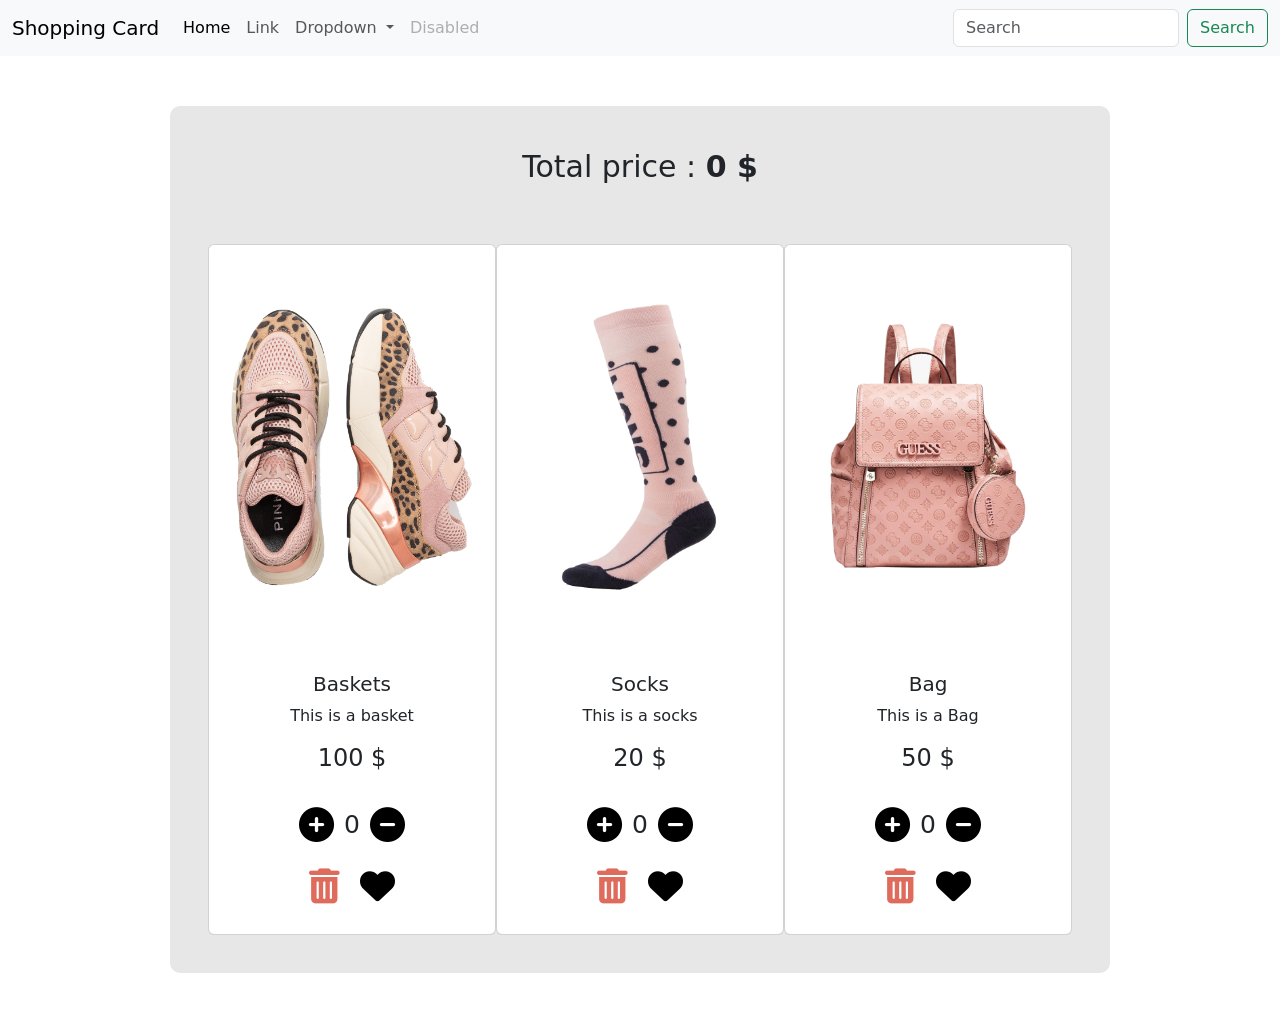
<file: projectdom1/index.html>
<!doctype html>
<html lang="en">
  <head>
    <meta charset="UTF-8" />
    <meta http-equiv="X-UA-Compatible" content="IE=edge" />
    <meta name="viewport" content="width=device-width, initial-scale=1.0" />
    <!-- Bootstrap link -->
    <link
      href="https://cdn.jsdelivr.net/npm/bootstrap@5.1.3/dist/css/bootstrap.min.css"
      rel="stylesheet"
      integrity="sha384-1BmE4kWBq78iYhFldvKuhfTAU6auU8tT94WrHftjDbrCEXSU1oBoqyl2QvZ6jIW3"
      crossorigin="anonymous"
    />
    <!-- Font awesome CSS -->
    <link
      rel="stylesheet"
      href="https://cdnjs.cloudflare.com/ajax/libs/font-awesome/6.0.0-beta2/css/all.min.css"
      integrity="sha512-YWzhKL2whUzgiheMoBFwW8CKV4qpHQAEuvilg9FAn5VJUDwKZZxkJNuGM4XkWuk94WCrrwslk8yWNGmY1EduTA=="
      crossorigin="anonymous"
      referrerpolicy="no-referrer"
    />
    <link rel="stylesheet" href="style.css" />
    <title>Workshop DOM</title>
  </head>
  <body>
    <header>
      <nav class="navbar navbar-expand-lg navbar-light bg-light">
        <div class="container-fluid">
          <a class="navbar-brand" href="#">Shopping Card</a>
          <button
            class="navbar-toggler"
            type="button"
            data-bs-toggle="collapse"
            data-bs-target="#navbarSupportedContent"
            aria-controls="navbarSupportedContent"
            aria-expanded="false"
            aria-label="Toggle navigation"
          >
            <span class="navbar-toggler-icon"></span>
          </button>
          <div class="collapse navbar-collapse" id="navbarSupportedContent">
            <ul class="navbar-nav me-auto mb-2 mb-lg-0">
              <li class="nav-item">
                <a class="nav-link active" aria-current="page" href="#">Home</a>
              </li>
              <li class="nav-item">
                <a class="nav-link" href="#">Link</a>
              </li>
              <li class="nav-item dropdown">
                <a
                  class="nav-link dropdown-toggle"
                  href="#"
                  id="navbarDropdown"
                  role="button"
                  data-bs-toggle="dropdown"
                  aria-expanded="false"
                >
                  Dropdown
                </a>
                <ul class="dropdown-menu" aria-labelledby="navbarDropdown">
                  <li><a class="dropdown-item" href="#">Action</a></li>
                  <li><a class="dropdown-item" href="#">Another action</a></li>
                  <li><hr class="dropdown-divider" /></li>
                  <li>
                    <a class="dropdown-item" href="#">Something else here</a>
                  </li>
                </ul>
              </li>
              <li class="nav-item">
                <a class="nav-link disabled">Disabled</a>
              </li>
            </ul>
            <form class="d-flex">
              <input
                class="form-control me-2"
                type="search"
                placeholder="Search"
                aria-label="Search"
              />
              <button class="btn btn-outline-success" type="submit">
                Search
              </button>
            </form>
          </div>
        </div>
      </nav>
    </header>
    <main>
      <section class="shopping-card-container">
        <div class="total-price">
          <span> Total price : </span>
          <span class="total"> 0 $ </span>
        </div>
        <div class="list-products">
          <!-- Product 1 : baskets -->
          <div class="card-body">
            <div class="card" style="width: 18rem">
              <img src="baskets.png" class="card-img-top" alt="baskets" />
              <div class="card-body">
                <h5 class="card-title">Baskets</h5>
                <p class="card-text">This is a basket</p>
                <h4 class="unit-price">100 $</h4>
                <div>
                  <i class="fas fa-plus-circle"></i>
                  <span class="quantity">0</span>
                  <i class="fas fa-minus-circle"></i>
                </div>
                <div>
                  <i class="fas fa-trash-alt"></i>
                  <i class="fas fa-heart"></i>
                </div>
              </div>
            </div>
          </div>
          <!-- Product 2 : socks -->

          <div class="card-body">
            <div class="card" style="width: 18rem">
              <img src="socks.png" class="card-img-top" alt="socks" />
              <div class="card-body">
                <h5 class="card-title">Socks</h5>
                <p class="card-text">This is a socks</p>
                <h4 class="unit-price">20 $</h4>
                <div>
                  <i class="fas fa-plus-circle"></i>
                  <span class="quantity">0</span>
                  <i class="fas fa-minus-circle"></i>
                </div>
                <div>
                  <i class="fas fa-trash-alt"></i>
                  <i class="fas fa-heart"></i>
                </div>
              </div>
            </div>
          </div>
          <!-- Product 3 : bag -->
          <div class="card-body">
            <div class="card" style="width: 18rem">
              <img src="bag.png" class="card-img-top" alt="bag" />
              <div class="card-body">
                <h5 class="card-title">Bag</h5>
                <p class="card-text">This is a Bag</p>
                <h4 class="unit-price">50 $</h4>
                <div>
                  <i class="fas fa-plus-circle"></i>
                  <span class="quantity">0</span>
                  <i class="fas fa-minus-circle"></i>
                </div>
                <div>
                  <i class="fas fa-trash-alt"></i>
                  <i class="fas fa-heart"></i>
                </div>
              </div>
            </div>
          </div>
        </div>
      </section>
    </main>
    <footer></footer>

    <!-- Bootstrap JS -->
    <script
      src="https://cdn.jsdelivr.net/npm/bootstrap@5.1.3/dist/js/bootstrap.bundle.min.js"
      integrity="sha384-ka7Sk0Gln4gmtz2MlQnikT1wXgYsOg+OMhuP+IlRH9sENBO0LRn5q+8nbTov4+1p"
      crossorigin="anonymous"
    ></script>

    <!-- My JS -->
    <script src="script.js"></script>
  </body>
</html>
</file>
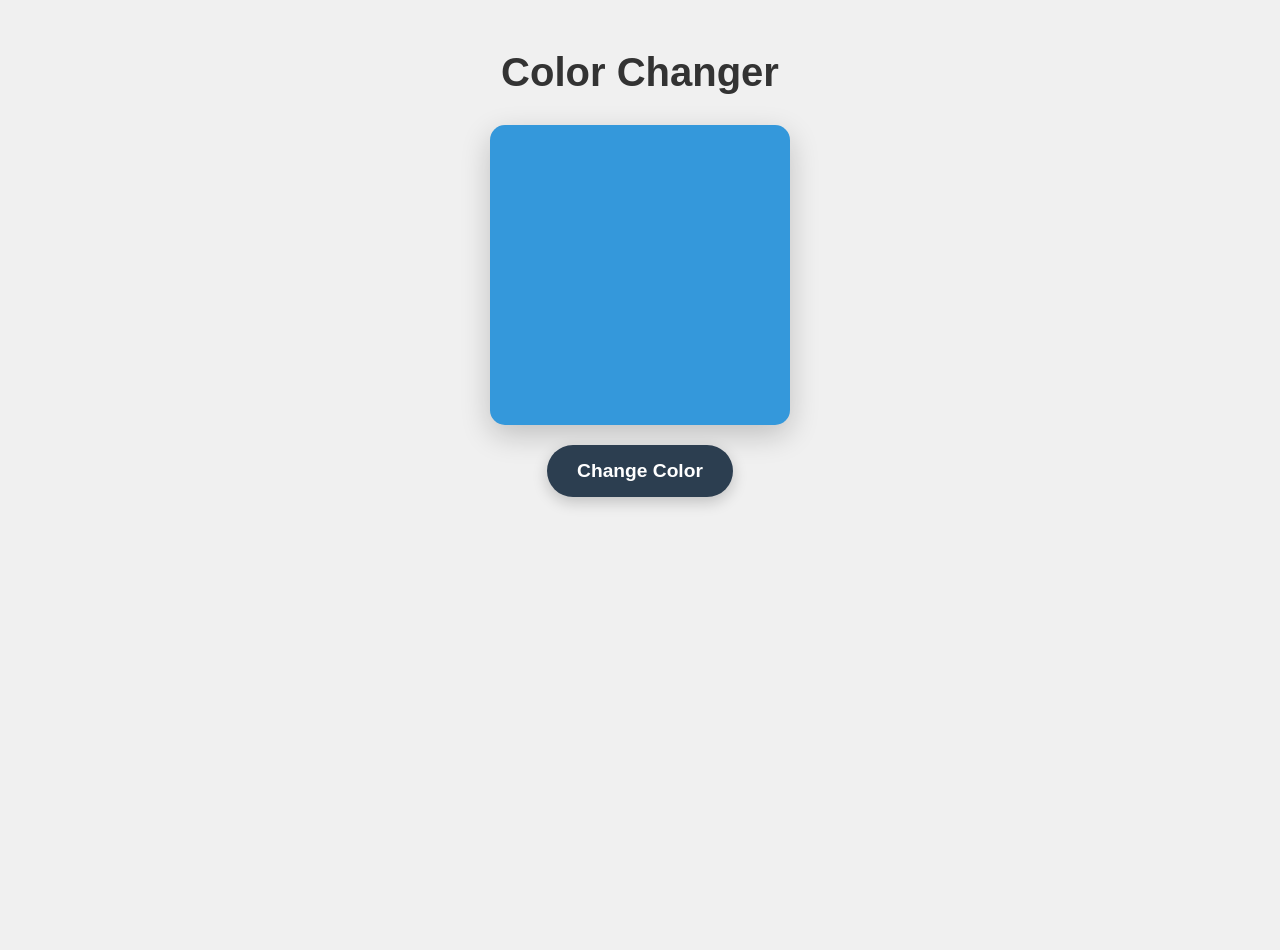
<file: Domproject2/colorchanger.html>
<!doctype html>
<html lang="fr">
  <head>
    <meta charset="UTF-8" />
    <meta name="viewport" content="width=device-width, initial-scale=1.0" />
    <title>Changeur de couleurs</title>
    <link rel="stylesheet" href="colorchanger.css" />
  </head>
  <body>
    <div class="container">
      <h1>Color Changer</h1>
      <div id="color-box"></div>
      <button id="change-color-btn">Change Color</button>
    </div>

    <script src="changecolor.js"></script>
  </body>
</html>
</file>
<file: projectdom1/style.css>
/* .navbar-brand {
  color: green !important;
} */

* {
  margin: 0;
  padding: 0;
}

i {
  font-size: 35px;
  cursor: pointer;
  margin: 0 10px;
  color: black;
}
main {
  display: flex;
  flex-direction: column;
  justify-content: center;
  align-items: center;
}

.shopping-card-container {
  display: flex;
  flex-direction: column;
  align-items: center;
  background-color: #e7e7e7;
  border-radius: 10px;
  padding: 3%;
  margin: 50px 0;
}
.total-price span {
  font-size: 30px;
}

.total {
  font-weight: bold;
}
.list-products {
  display: flex;
  justify-content: center;
  margin-top: 30px;
  width: 70%;
}
.card {
  padding: 5%;
}
.card-body {
  display: flex;
  flex-direction: column;
  justify-content: center;
  align-items: center;
}

.quantity {
  font-size: 25px;
}

.card-body div {
  display: flex;
  justify-content: center;
  align-items: center;
  margin-top: 25px;
}

.fa-trash-alt {
  color: #de6b5c;
}
</file>
<file: Domproject2/colorchanger.css>
* {
  margin: 0;
  padding: 0;
  box-sizing: border-box;
}

body {
  font-family: Arial, Helvetica, sans-serif;
  background-color: #f0f0f0;
  min-height: 100vh;
}

.container {
  display: flex;
  flex-direction: column;
  align-items: center;
  justify-content: center;
  margin-top: 50px;
  gap: 20px;
}

h1 {
  color: #333;
  font-size: 2.5rem;
  margin-bottom: 10px;
}

#color-box {
  width: 300px;
  height: 300px;
  background-color: #3498db;
  border-radius: 15px;
  box-shadow: 0 10px 30px rgba(0, 0, 0, 0.2);
}

#change-color-btn {
  padding: 15px 30px;
  font-size: 1.2rem;
  font-weight: bold;
  color: white;
  background-color: #2c3e50;
  border: none;
  border-radius: 50px;
  cursor: pointer;
  box-shadow: 0 5px 15px rgba(0, 0, 0, 0.2);
}
</file>
